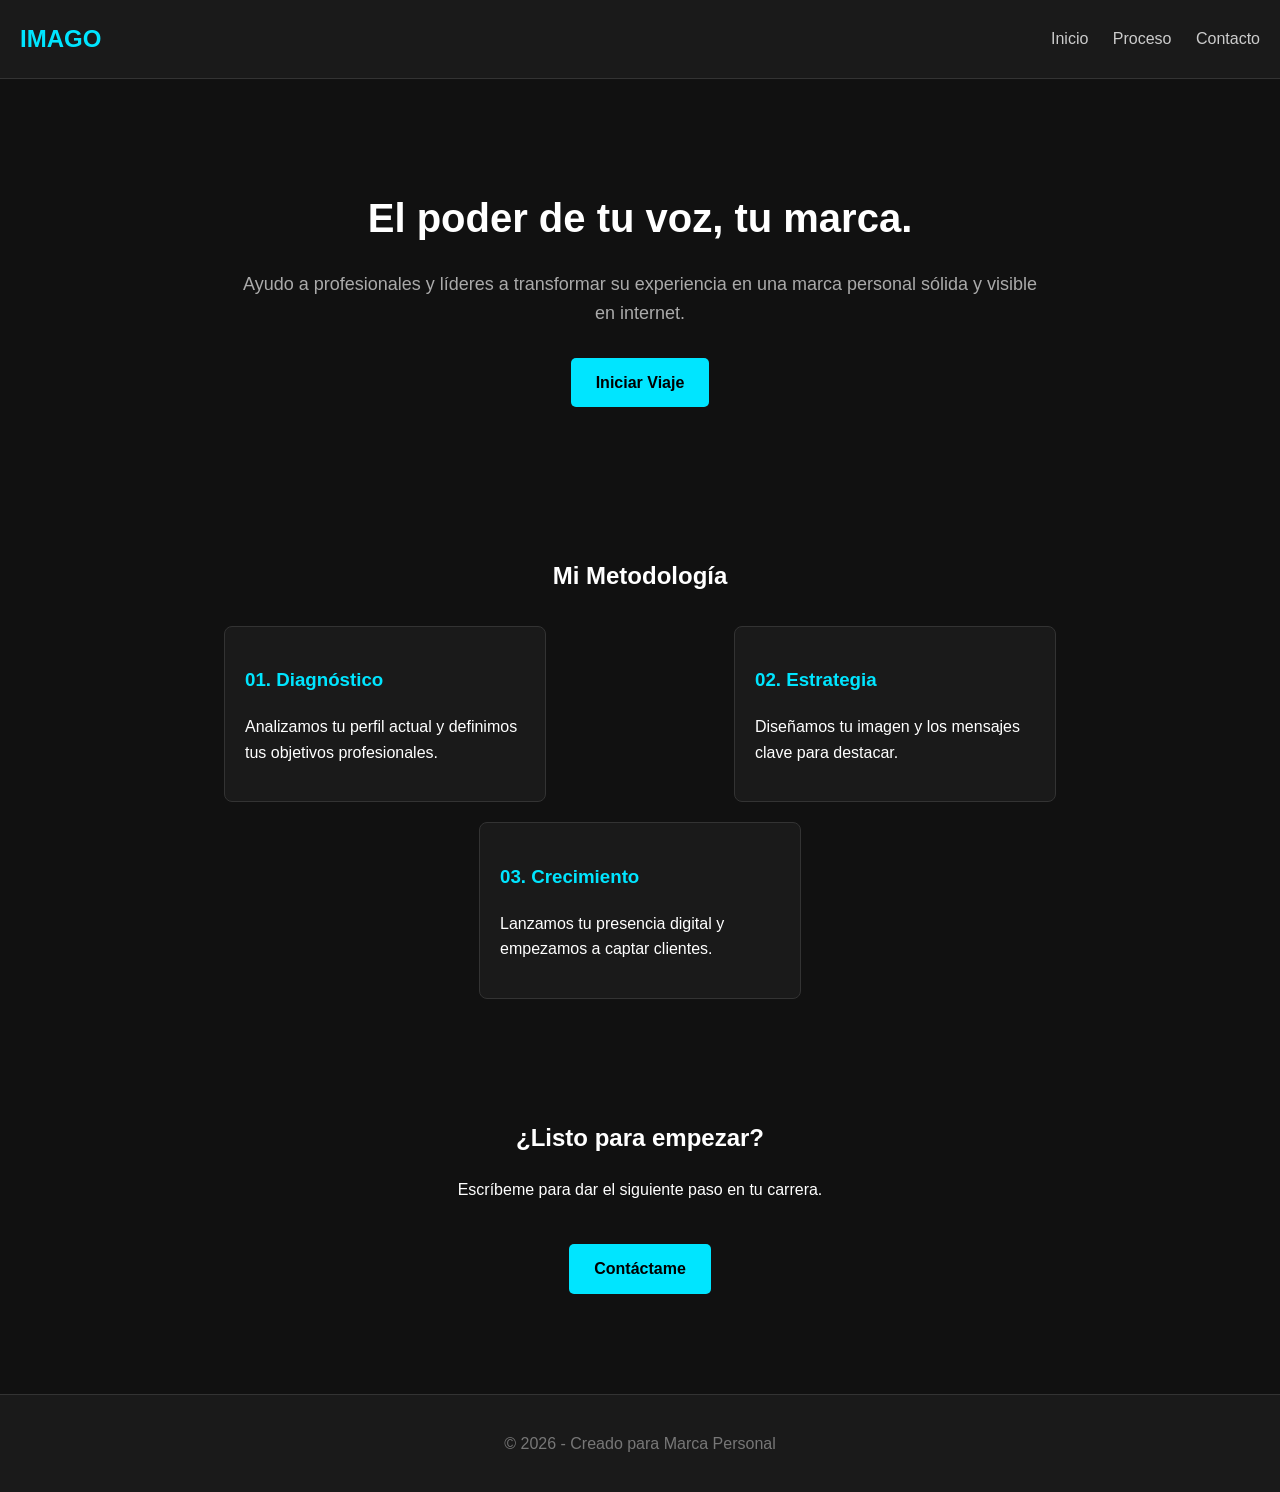
<file: index.html>
<!DOCTYPE html>
<html lang="es">
<head>
    <meta charset="UTF-8">
    <meta name="viewport" content="width=device-width, initial-scale=1.0">
    <title>Mi Marca Personal</title>
    
    <link rel="stylesheet" href="estilos.css">
   
</head>
<body>

    <!-- Menú de navegación -->
    <header>
        <h2>IMAGO</h2>
        <nav>
            <a href="index.html">Inicio</a>
            <a href="proceso.html">Proceso</a>
            <a href="contacto.html">Contacto</a>
        </nav>
    </header>

    <!-- Contenido Principal -->
    <main>
        <div class="hero">
            <h1>El poder de tu voz, tu marca.</h1>
            <p>Ayudo a profesionales y líderes a transformar su experiencia en una marca personal sólida y visible en internet.</p>
            <a href="#contacto" class="btn">Iniciar Viaje</a>
        </div>

        <!-- Sección de Pasos o Metodología -->
        <div id="proceso" class="seccion">
            <h2>Mi Metodología</h2>
            <div class="cajas">
                <div class="tarjeta">
                    <h3>01. Diagnóstico</h3>
                    <p>Analizamos tu perfil actual y definimos tus objetivos profesionales.</p>
                </div>
                <div class="tarjeta">
                    <h3>02. Estrategia</h3>
                    <p>Diseñamos tu imagen y los mensajes clave para destacar.</p>
                </div>
                <div class="tarjeta">
                    <h3>03. Crecimiento</h3>
                    <p>Lanzamos tu presencia digital y empezamos a captar clientes.</p>
                </div>
            </div>
        </div>

        <!-- Sección de Contacto -->
        <div id="contacto" class="seccion">
            <h2>¿Listo para empezar?</h2>
            <p>Escríbeme para dar el siguiente paso en tu carrera.</p>
            <br>
            <a href="mailto:correo@ejemplo.com" class="btn">Contáctame</a>
        </div>
    </main>

    <!-- Pie de página -->
    <footer>
        <p>&copy; 2026 - Creado para Marca Personal</p>
    </footer>

</body>
</html>
</file>
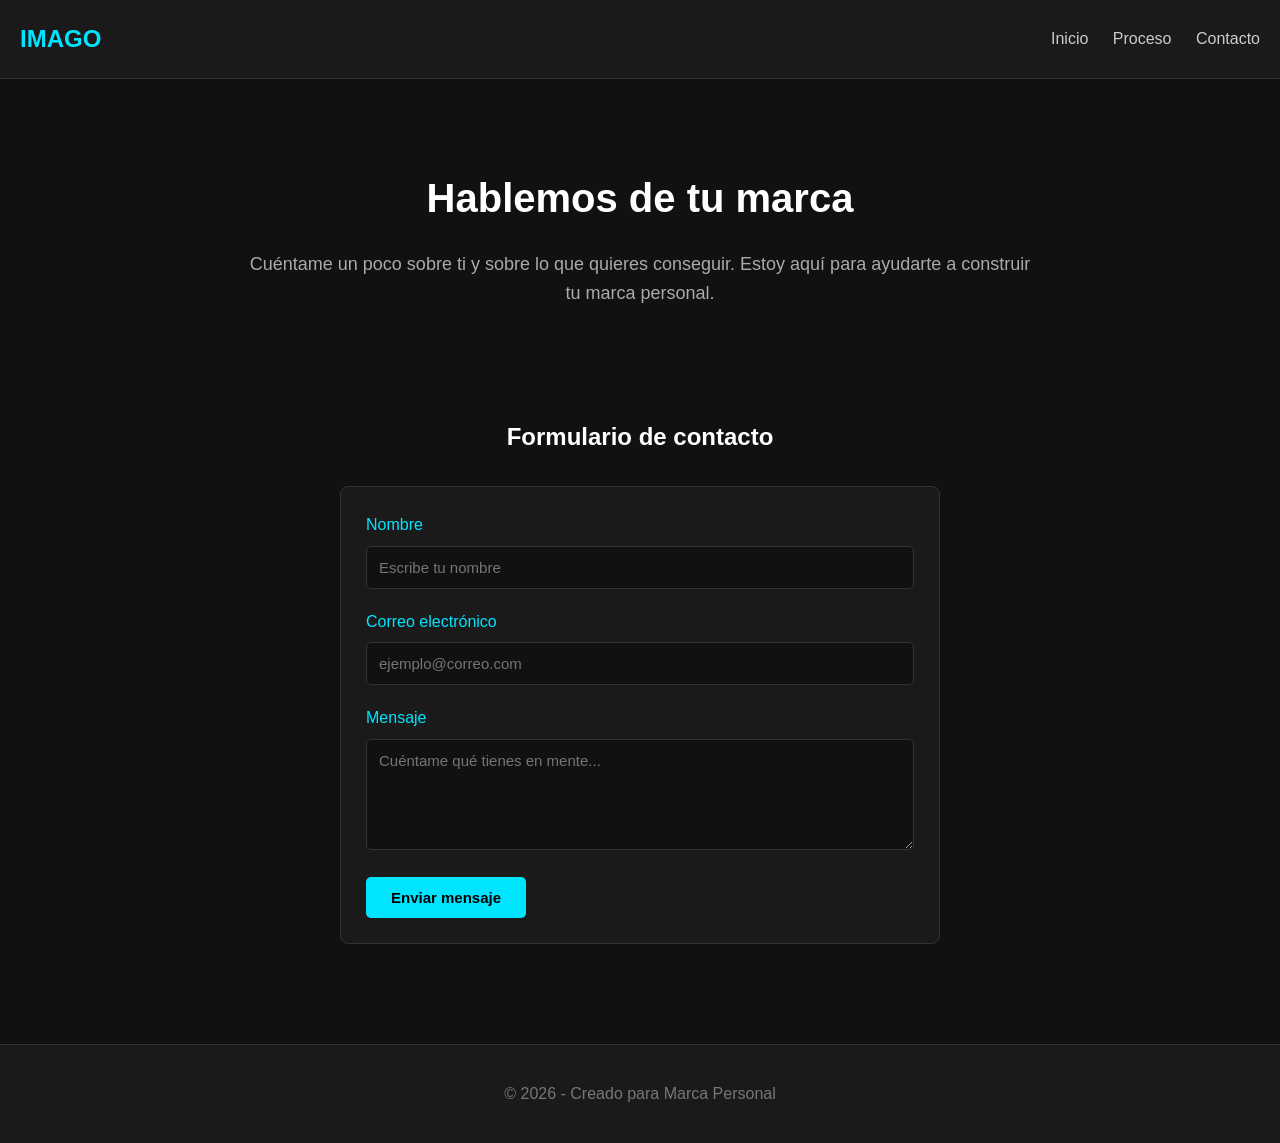
<file: contacto.html>
<!DOCTYPE html>
<html lang="es">
<head>
    <meta charset="UTF-8">
    <meta name="viewport" content="width=device-width, initial-scale=1.0">
    <title>Contacto - IMAGO</title>

    <link rel="stylesheet" href="contacto.css">
</head>
<body>

    <!-- Menú de navegación -->
    <header>
        <h2>IMAGO</h2>
        <nav>
            <a href="index.html">Inicio</a>
            <a href="proceso.html">Proceso</a>
            <a href="contacto.html">Contacto</a>
        </nav>
    </header>

    <!-- Contenido Principal -->
    <main>
        <div class="hero">
            <h1>Hablemos de tu marca</h1>
            <p>
                Cuéntame un poco sobre ti y sobre lo que quieres conseguir.
                Estoy aquí para ayudarte a construir tu marca personal.
            </p>
        </div>

        <!-- Formulario de contacto -->
        <div class="seccion">
            <h2>Formulario de contacto</h2>

            <form class="formulario" action="#" method="post">

                <label for="nombre">Nombre</label>
                <input
                    type="text"
                    id="nombre"
                    name="nombre"
                    placeholder="Escribe tu nombre"
                    required
                >

                <label for="correo">Correo electrónico</label>
                <input
                    type="email"
                    id="correo"
                    name="correo"
                    placeholder="ejemplo@correo.com"
                    required
                >

                <label for="mensaje">Mensaje</label>
                <textarea
                    id="mensaje"
                    name="mensaje"
                    rows="5"
                    placeholder="Cuéntame qué tienes en mente..."
                    required
                ></textarea>

                <button type="submit" class="btn">Enviar mensaje</button>

            </form>
        </div>
    </main>

    <!-- Pie de página -->
    <footer>
        <p>&copy; 2026 - Creado para Marca Personal</p>
    </footer>

</body>
</html>
</file>
<file: estilos.css>
/* Estilos generales básicos */
        body {
            background-color: #111111;
            color: #ffffff;
            font-family: Arial, sans-serif;
            margin: 0;
            padding: 0;
            line-height: 1.6;
        }

        /* Barra de navegación */
        header {
            background-color: #1a1a1a;
            padding: 20px;
            display: flex;
            justify-content: space-between;
            align-items: center;
            border-bottom: 1px solid #333;
        }

        header h2 {
            margin: 0;
            color: #00E5FF;
        }

        nav a {
            color: #ccc;
            text-decoration: none;
            margin-left: 20px;
        }

        nav a:hover {
            color: #00E5FF;
        }

        /* Sección Principal (Hero) */
        .hero {
            padding: 80px 20px;
            text-align: center;
            max-width: 800px;
            margin: 0 auto;
        }

        .hero h1 {
            font-size: 40px;
            margin-bottom: 20px;
        }

        .hero p {
            color: #aaa;
            font-size: 18px;
            margin-bottom: 30px;
        }

        /* Botón personalizado */
        .btn {
            background-color: #00E5FF;
            color: #000;
            padding: 12px 25px;
            text-decoration: none;
            font-weight: bold;
            border-radius: 5px;
            display: inline-block;
        }

        .btn:hover {
            opacity: 0.8;
        }

        /* Sección de Servicios / Pasos */
        .seccion {
            padding: 50px 20px;
            max-width: 1000px;
            margin: 0 auto;
            text-align: center;
        }

        .cajas {
            display: flex;
            justify-content: space-around;
            gap: 20px;
            margin-top: 30px;
            flex-wrap: wrap;
        }

        .tarjeta {
            background-color: #1a1a1a;
            border: 1px solid #333;
            padding: 20px;
            width: 280px;
            border-radius: 8px;
            text-align: left;
        }

        .tarjeta h3 {
            color: #00E5FF;
        }

        /* Pie de página */
        footer {
            text-align: center;
            padding: 20px;
            background-color: #1a1a1a;
            color: #777;
            margin-top: 50px;
            border-top: 1px solid #333;
        }
</file>
<file: contacto.css>
body {
    background-color: #111111;
    color: #ffffff;
    font-family: Arial, sans-serif;
    margin: 0;
    padding: 0;
    line-height: 1.6;
}

/* Barra de navegación */
header {
    background-color: #1a1a1a;
    padding: 20px;
    display: flex;
    justify-content: space-between;
    align-items: center;
    border-bottom: 1px solid #333;
}

header h2 {
    margin: 0;
    color: #00E5FF;
}

nav a {
    color: #ccc;
    text-decoration: none;
    margin-left: 20px;
}

nav a:hover {
    color: #00E5FF;
}

/* Sección Principal */
.hero {
    padding: 60px 20px 30px;
    text-align: center;
    max-width: 800px;
    margin: 0 auto;
}

.hero h1 {
    font-size: 40px;
    margin-bottom: 20px;
}

.hero p {
    color: #aaa;
    font-size: 18px;
    margin-bottom: 30px;
}

/* Secciones */
.seccion {
    padding: 30px 20px 50px;
    max-width: 600px;
    margin: 0 auto;
    text-align: center;
}

/* Formulario */
.formulario {
    background-color: #1a1a1a;
    border: 1px solid #333;
    border-radius: 8px;
    padding: 25px;
    margin-top: 30px;
    text-align: left;
}

.formulario label {
    display: block;
    margin-bottom: 8px;
    color: #00E5FF;
}

.formulario input,
.formulario textarea {
    width: 100%;
    padding: 12px;
    margin-bottom: 20px;
    box-sizing: border-box;
    background-color: #111111;
    color: #ffffff;
    border: 1px solid #333;
    border-radius: 5px;
    font-family: Arial, sans-serif;
    font-size: 15px;
}

.formulario input:focus,
.formulario textarea:focus {
    outline: none;
    border-color: #00E5FF;
}

.formulario textarea {
    resize: vertical;
}

/* Botón */
.btn {
    background-color: #00E5FF;
    color: #000;
    padding: 12px 25px;
    text-decoration: none;
    font-weight: bold;
    border: none;
    border-radius: 5px;
    display: inline-block;
    cursor: pointer;
    font-size: 15px;
}

.btn:hover {
    opacity: 0.8;
}

/* Pie de página */
footer {
    text-align: center;
    padding: 20px;
    background-color: #1a1a1a;
    color: #777;
    margin-top: 50px;
    border-top: 1px solid #333;
}
</file>
